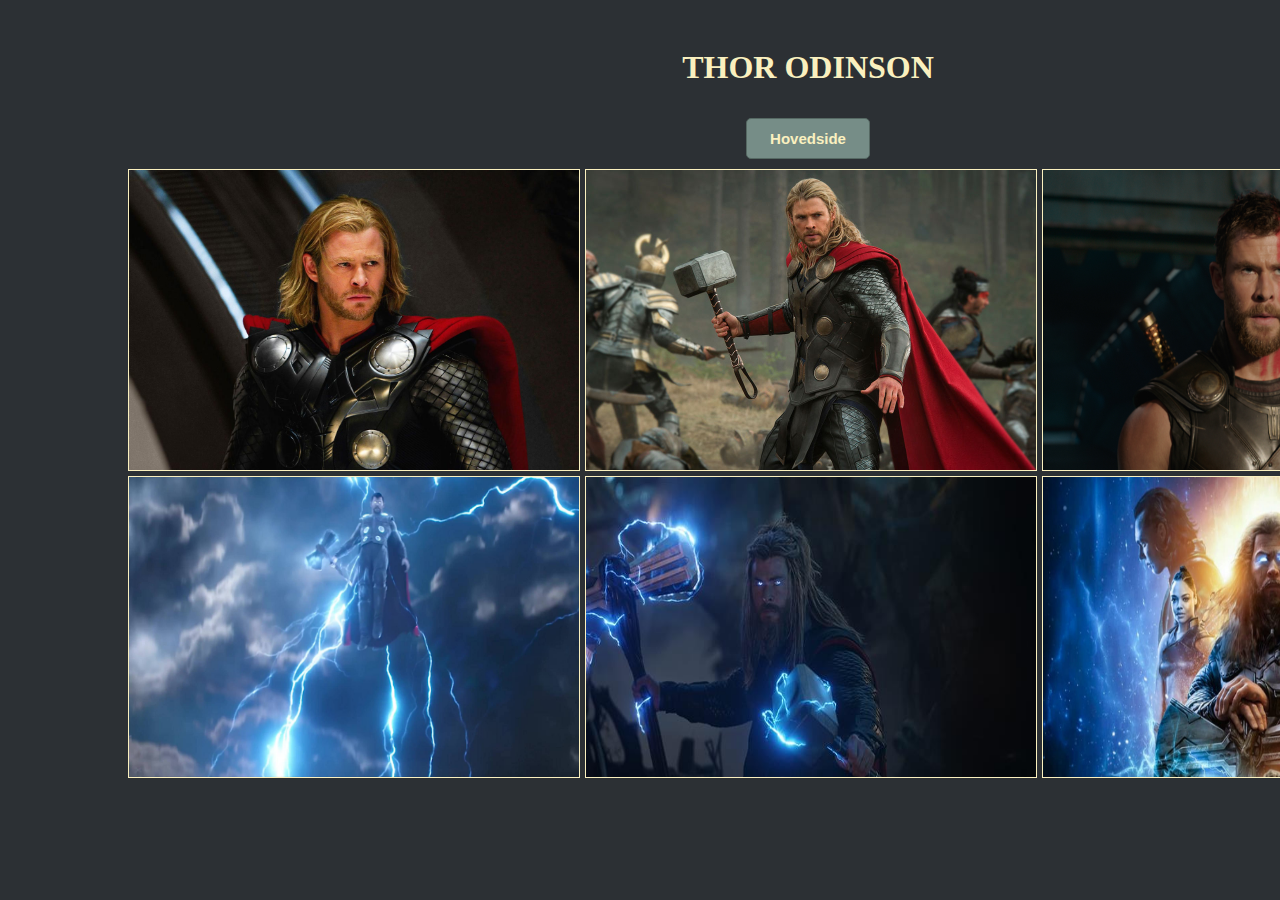
<file: index.html>
<!DOCTYPE html>
<html lang="en">
  <head>
    <link rel="stylesheet" type="text/css" href="css/style_index.css" />

    <meta charset="UTF-8" />
    <title>Thor</title>
  </head>
  <body>
    <!-- en div som innholder alt av bilder info og overskrift  -->
    <div id="container1">
      <!-- div med overskrift -->
      <div id="heading1">
        <h1>THOR ODINSON</h1>
      </div>

      <!-- en div som innholder alt av bilder og info -->
      <div id="container2">
        <!-- en div som skal innholde knappen, alle bildene og all tekstboksene
        lagde en egen div for denne pga plassering med flex bokser -->
        <div id="buttonContainer">
          <!-- knapp som linker til hovedsiden -->
          <a href="main.html"><button id="nextPage">Hovedside</button></a>
        </div>

        <!-- div som innholder alle bildene av thor -->
        <div id="allThor">
          <!-- bilder med samme class -->
          <img class="thor" src="images/thor1.jpg" />
          <img class="thor" src="images/thor2.jpg" />
          <img class="thor" src="images/thor3.jpg" />
          <img class="thor" src="images/thor4.jpg" />
          <img class="thor" src="images/thor5.jpg" />
          <img class="thor" src="images/thor6.jpg" />
        </div>

        <!-- en div som innholder all informasjon om hver film, alle har sin egen
         heading og div, men alle har samme class -->
        <div id="cotainerInfo">
          <div class="info">
            <h2>THOR</h2>
            <p>
              The powerful but arrogant god Thor is cast out of Asgard to live
              amongst humans in Midgard (Earth), where he soon becomes one of
              their finest defenders
            </p>
          </div>

          <div class="info">
            <h2>THOR: THE DARK WORLD</h2>
            <p>
              When the Dark Elves attempt to plunge the universe into darkness,
              Thor must embark on a perilous and personal journey that will
              reunite him with doctor Jane Foster.
            </p>
          </div>

          <div class="info">
            <h2>THOR RAGNAROK</h2>
            <p>
              Imprisoned on the planet Sakaar, Thor must race against time to
              return to Asgard and stop Ragnarok, the destruction of his world,
              at the hands of the powerful and ruthless villain Hela.
            </p>
          </div>

          <div class="info">
            <h2>THOR IN AVENGERS INFINTY WAR</h2>
            <p>
              Thor: With the help of his new battle axe, Thor is able to stab
              Thanos in the heart. Thor survives, but he doesn't stop Thanos
              from destroying half the universe.
            </p>
          </div>

          <div class="info">
            <h2>THOR IN AVENGERS ENDGAME</h2>
            <p>
              As he confidently battles the supervillain Thanos, Thor sinks a
              blow into Thanos that should kill him — but it doesn't. “Should
              have gone for the head,” Thanos berates Thor, right before
              snapping his fingers and erasing half of all life in the universe.
            </p>
          </div>

          <div class="info">
            <h2>THOR LOVE AND THUNDER</h2>
            <p>Coming soon in 2022</p>
          </div>
        </div>
      </div>
    </div>
  </body>
</html>
</file>
<file: css/style_index.css>
html {
  display: flex;

  background-color: #2c3034;
  background-repeat: no-repeat;
  background-size: cover;
}

.info {
  width: 450px;
  height: 300px;
  margin-left: 5px;
  margin-bottom: 5px;
  border: 1px solid #fadf7f;

  color: #faf0bf;
  background-color: #404b56;
  opacity: 0;

  font-family: Arial;
  font-size: 17px;
  font-weight: bold;
  text-align: center;

  transition: 1s;
}
.info:hover {
  opacity: 0.9;
}
.thor {
  width: 450px;
  height: 300px;
  border: 1px solid #faf0bf;
  margin-left: 5px;
  margin-bottom: 5px;
}

#heading1 {
  align-content: center;

  color: #faf0bf;

  text-align: center;
}

#container1 {
  position: absolute;

  width: 1500px;
  height: 800px;
  margin-top: 20px;
  margin-left: 50px;

  background-repeat: no-repeat;
  background-size: cover;
}
#container2 {
  display: flex;
  flex-direction: column;

  width: 1500px;
  height: 700px;
}
#cotainerInfo {
  position: absolute;
  display: flex;
  justify-content: center;
  flex-wrap: wrap;

  margin-top: 60px;

  cursor: pointer;
}

#buttonContainer {
  position: relative;
  display: flex;
  justify-content: center;

  margin-top: 10px;
}

#allThor {
  position: relative;
  display: flex;
  justify-content: center;
  flex-wrap: wrap;

  margin-top: 10px;
}

#nextPage {
  padding: 11px 23px;
  border: 1px solid #566963;
  border-radius: 5px;

  color: #faf0bf;
  background-color: #768d87;

  font-family: Arial;
  font-size: 15px;
  font-weight: bold;

  cursor: pointer;
}
#nextPage:hover {
  background: linear-gradient(to bottom, #6c7c7c 5%, #768d87 100%);
  background-color: #6c7c7c;
}
</file>
